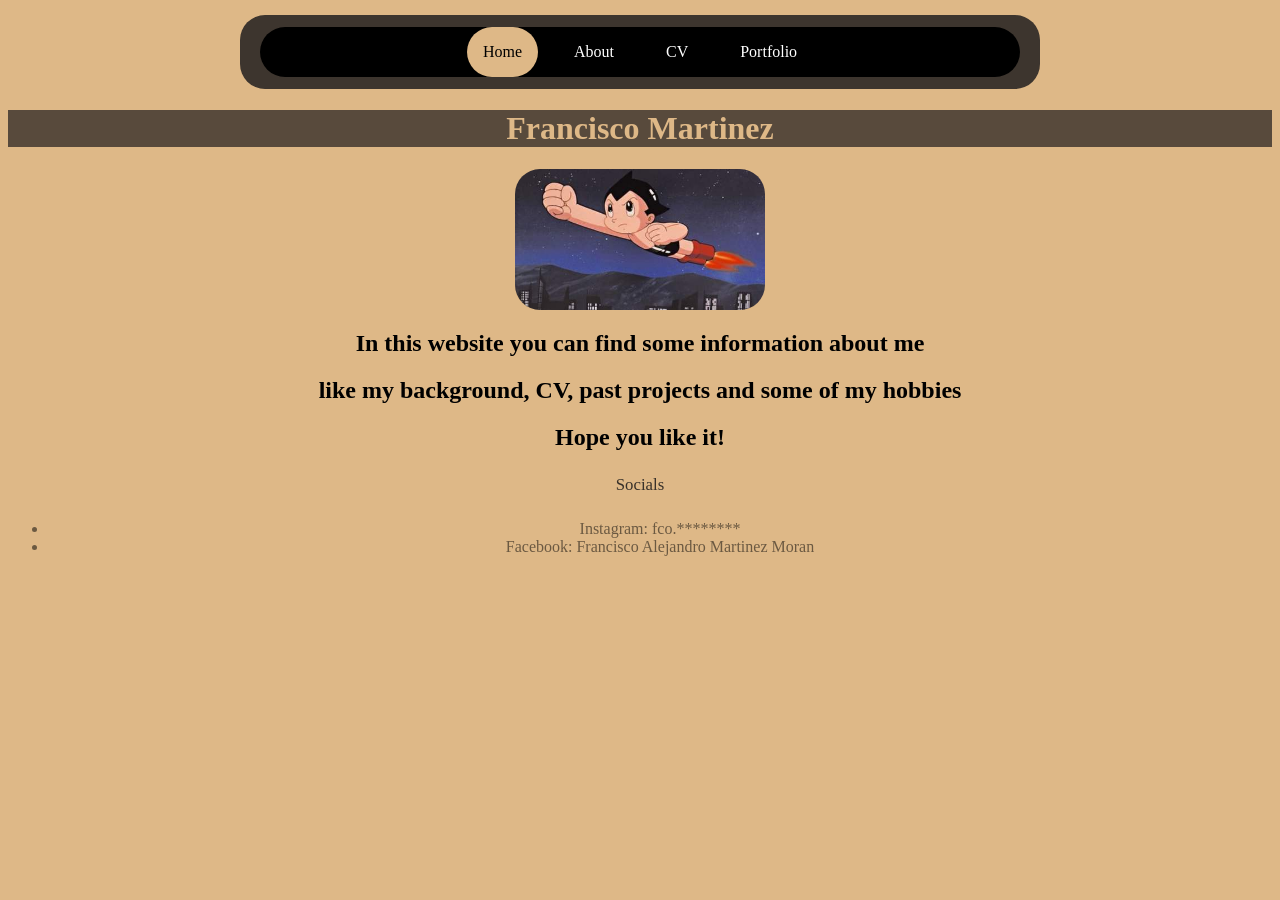
<file: index.html>
<!doctype html>
<html>
  <head>
    <title>I'm Frank</title>
    <link rel="stylesheet" href="style.css" />
    <meta name="viewport" content="width=device-width, initial-scale=1.0" />
  </head>

  <body>
        <nav> 
      <ul> 
        <li><a href="index.html" class="active">Home</a></li>
        <li><a href="about.html">About</a></li>
        <li><a href="cv.html">CV</a></li>
        <li><a href="portfolio.html">Portfolio</a></li>
      </ul>
    </nav>


    <h1>Francisco Martinez</h1>
    <img src="Images/astro.jpeg" alt = "welcome page pic" />

    <h2>In this website you can find some information about me</h2>
    <h2>like my background, CV, past projects and some of my hobbies</h2>
    <h2>Hope you like it!</h2>


    <footer>
      <p>Socials</p>
      <ul>
        <li>Instagram: fco.********</li>
        <li>Facebook: Francisco Alejandro Martinez Moran</li>
      </ul>
    </footer>
  </body>
</html>
</file>
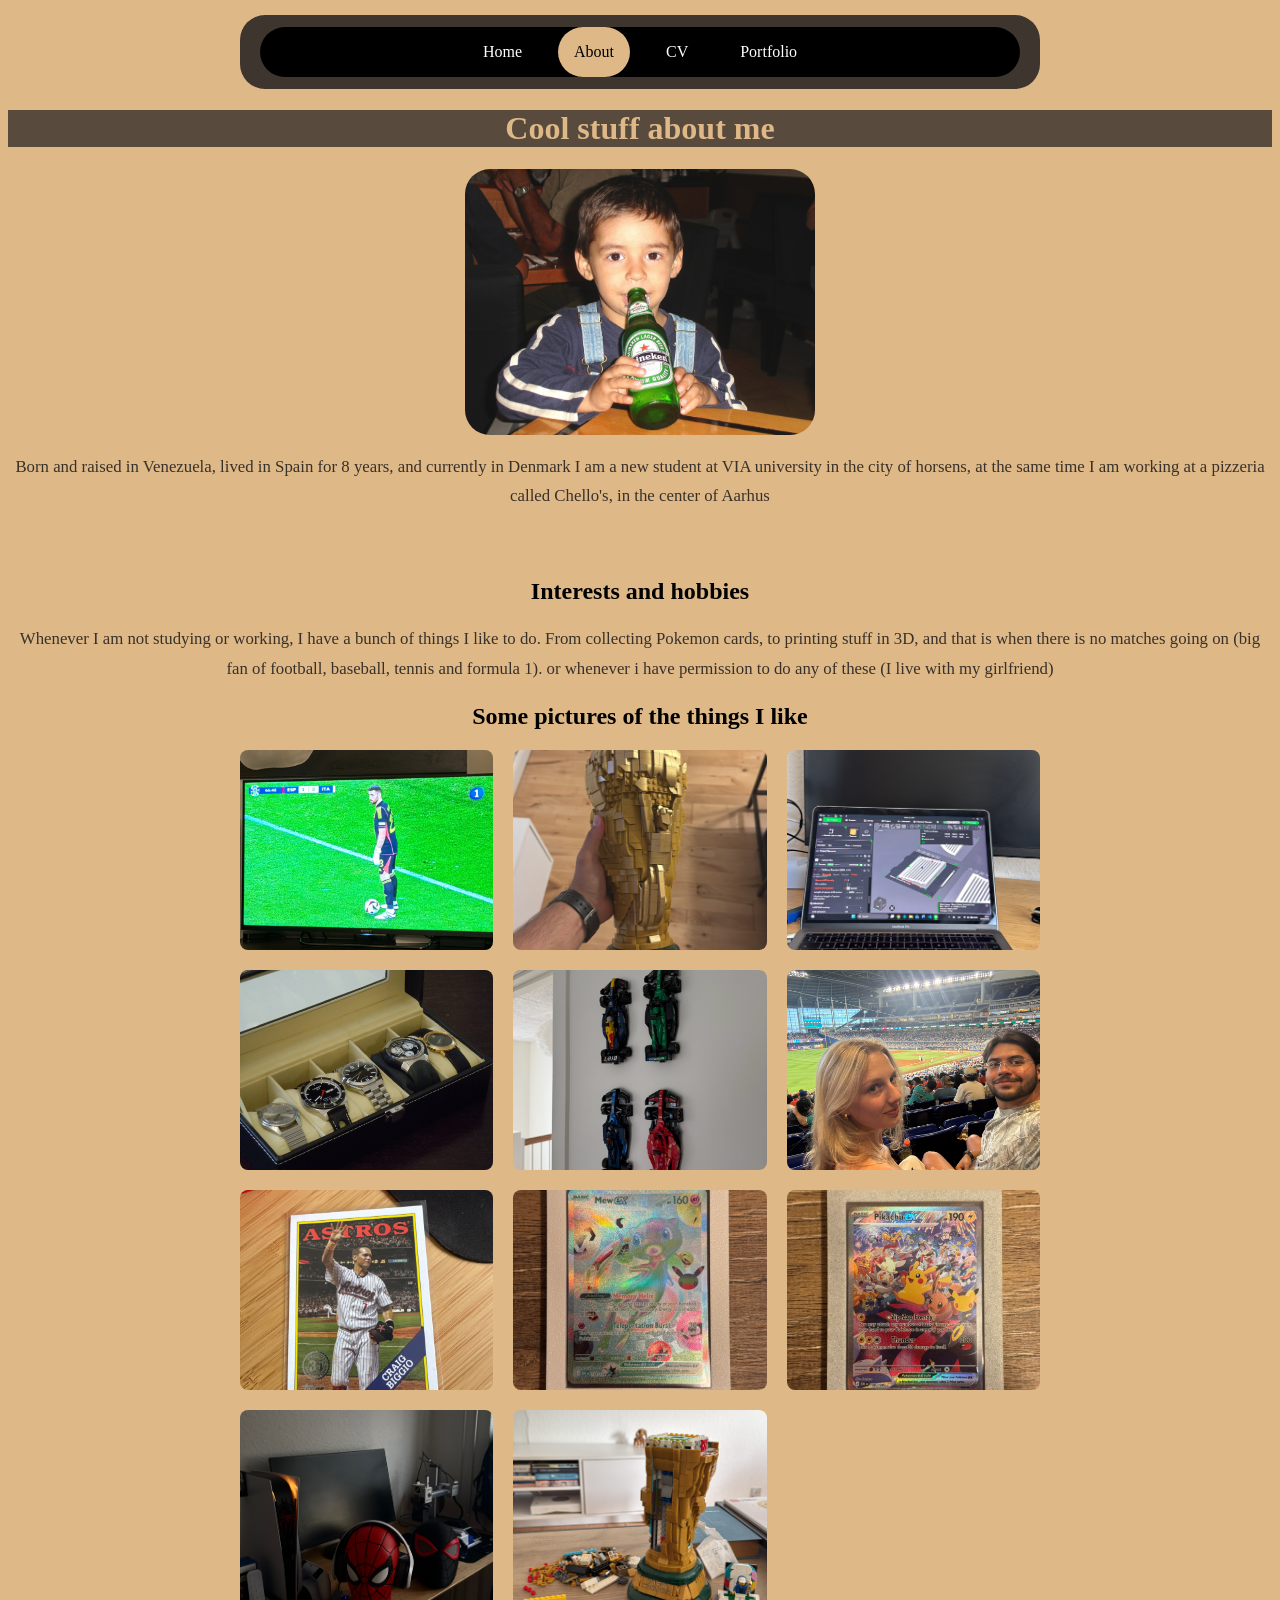
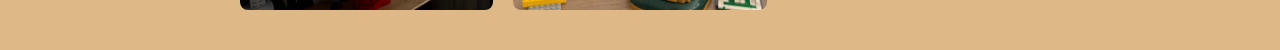
<file: about.html>
<!doctype html>
<html>
    <head>
      <title>About me</title>
     <link rel="stylesheet" href="style.css" />
     <meta name="viewport" content="width=device-width, initial-scale=1.0" />
  </head>
  <body>
        <nav> 
      <ul>
        <li><a href="index.html" >Home</a></li>
        <li><a href="about.html" class="active">About</a></li>
        <li><a href="cv.html">CV</a></li>
        <li><a href="portfolio.html">Portfolio</a></li>
      </ul>
    </nav>
    <h1>Cool stuff about me</h1>
     <img alt="Profile picture" id="img2" src="Images/me.jpg"/>
     <p>Born and raised in Venezuela, lived in Spain for 8 years, and currently in Denmark
      I am a new student at VIA university in the city of horsens, at the same time
      I am working at a pizzeria called Chello's, in the center of Aarhus</p>
    <h2 id="secret">(And i love beer)</h2>
    <h2>Interests and hobbies</h2>
    <p>Whenever I am not studying or working, I have a bunch of things I like to do. From collecting Pokemon cards,
      to printing stuff in 3D, and that is when there is no matches going on (big fan of football, baseball, tennis and formula 1).
      or whenever i have permission to do any of these (I live with my girlfriend)
    </p>

    <h2>Some pictures of the things I like</h2>

    <div class="collage">
  <img src="Images/pic1collage.JPG" alt = "hobby">
  <img src="Images/pic2collage.JPG" alt = "hobby">
  <img src="Images/pic3collage.JPG" alt = "hobby">
  <img src="Images/pic4collage.JPG" alt = "hobby">
  <img src="Images/pic5collage.HEIC" alt = "hobby">
  <img src="Images/pic6collage.jpeg" alt = "hobby">
  <img src="Images/pic7collage.JPG" alt = "hobby">
  <img src="Images/pic8collage.jpeg" alt = "hobby">
  <img src="Images/pic9collage.jpeg" alt = "hobby">
  <img src="Images/pic10collage.jpeg" alt = "hobby">
  <img src="Images/pic11collage.JPG" alt = "hobby">
</div>

     </body>
</html>
</file>
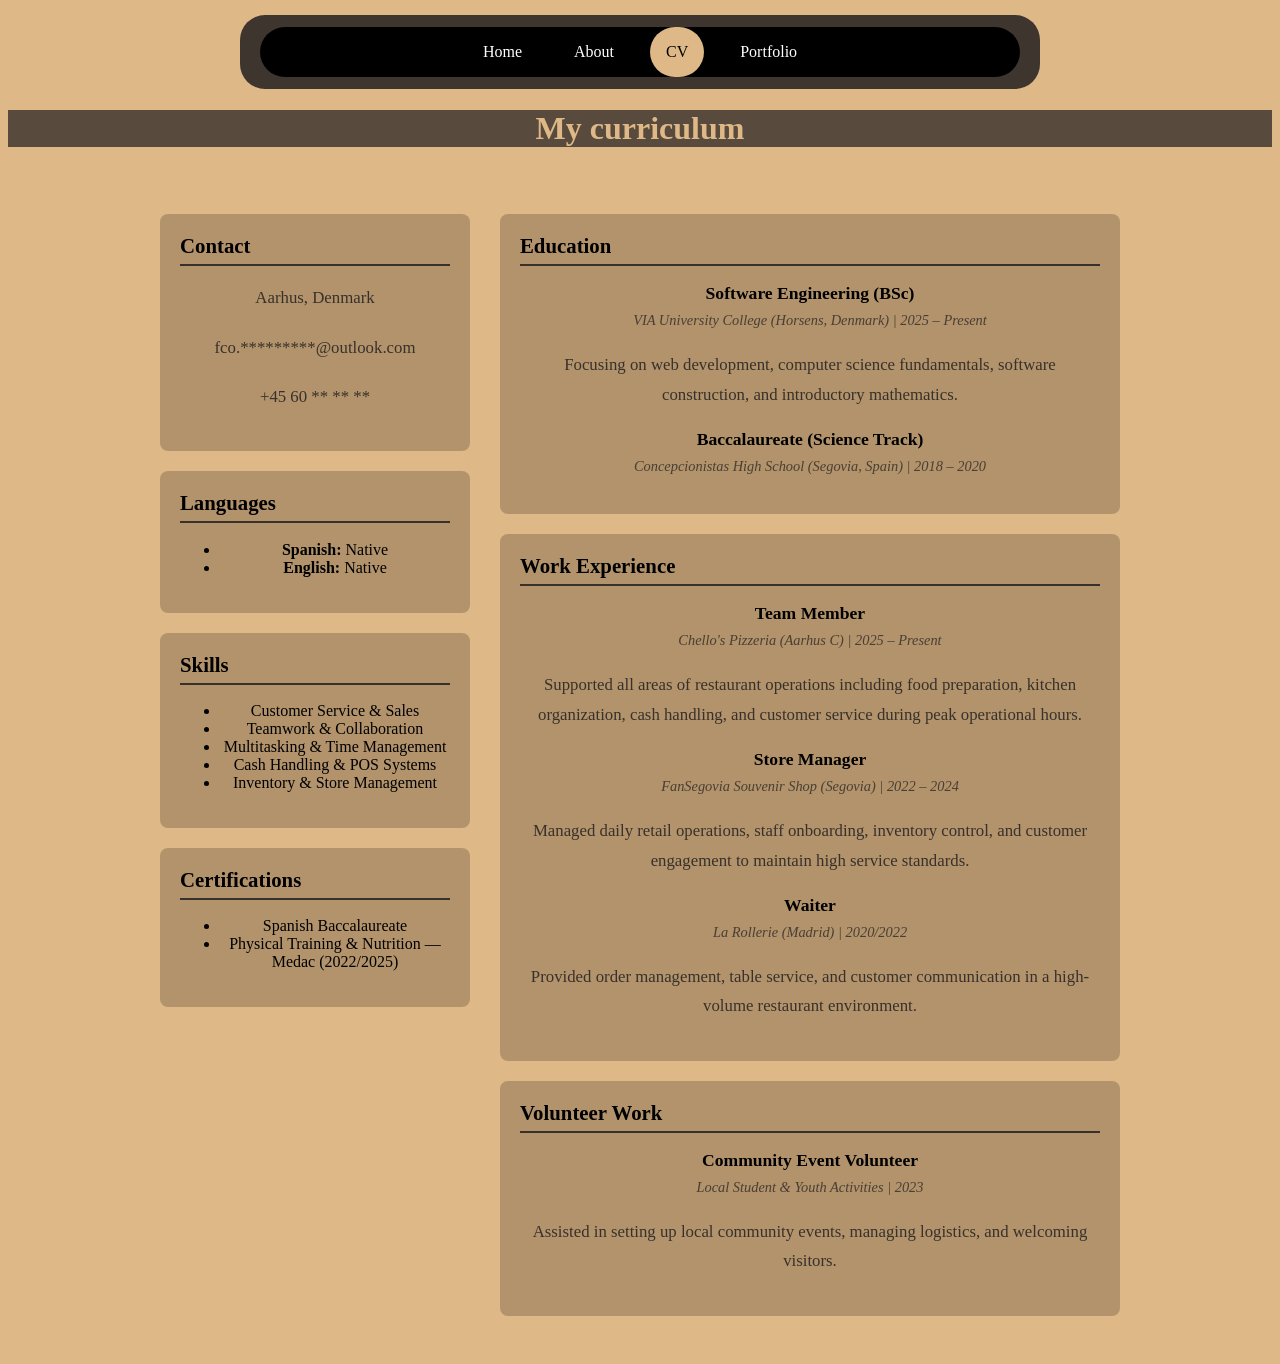
<file: cv.html>
<!doctype html>
<html>
  <head>
    <title>curriculum</title>
     <link rel="stylesheet" href="style.css" />
     <meta name="viewport" content="width=device-width, initial-scale=1.0" />
  </head>
  <body>
        <nav>
      <ul>
        <li><a href="index.html">Home</a></li>
        <li><a href="about.html">About</a></li>
        <li><a href="cv.html" class="active">CV</a></li>
        <li> <a href="portfolio.html">Portfolio</a></li>
      </ul>
    </nav>
    <h1>My curriculum</h1>

      <main class="container">

    <div class="cv-grid">
      
      <!--sidebar-->
      <aside class="cv-sidebar">
        <section class="cv-block">
          <h2>Contact</h2>
          <p>Aarhus, Denmark</p>
          <p>fco.*********@outlook.com</p>
          <p>+45 60 ** ** **</p>
        </section>

        <section class="cv-block">
          <h2>Languages</h2>
          <ul>
            <li><strong>Spanish:</strong> Native</li>
            <li><strong>English:</strong> Native</li>
          </ul>
        </section>

        <section class="cv-block">
          <h2>Skills</h2>
          <ul>
            <li>Customer Service & Sales</li>
            <li>Teamwork & Collaboration</li>
            <li>Multitasking & Time Management</li>
            <li>Cash Handling & POS Systems</li>
            <li>Inventory & Store Management</li>
          </ul>
        </section>

        <section class="cv-block">
          <h2>Certifications</h2>
          <ul>
            <li>Spanish Baccalaureate</li>
            <li>Physical Training & Nutrition — Medac (2022/2025)</li>
          </ul>
        </section>
      </aside>

      <!--middle-->
      <section class="cv-main">
        
        <section class="cv-block">
          <h2>Education</h2>
          
          <article class="cv-item">
            <h3>Software Engineering (BSc)</h3>
            <p class="cv-meta">VIA University College (Horsens, Denmark) | 2025 – Present</p>
            <p>Focusing on web development, computer science fundamentals, software construction, and introductory mathematics.</p>
          </article>

          <article class="cv-item">
            <h3>Baccalaureate (Science Track)</h3>
            <p class="cv-meta">Concepcionistas High School (Segovia, Spain) | 2018 – 2020</p>
          </article>
        </section>

        <section class="cv-block">
          <h2>Work Experience</h2>

          <article class="cv-item">
            <h3>Team Member</h3>
            <p class="cv-meta">Chello's Pizzeria (Aarhus C) | 2025 – Present</p>
            <p>Supported all areas of restaurant operations including food preparation, kitchen organization, cash handling, and customer service during peak operational hours.</p>
          </article>

          <article class="cv-item">
            <h3>Store Manager</h3>
            <p class="cv-meta">FanSegovia Souvenir Shop (Segovia) | 2022 – 2024</p>
            <p>Managed daily retail operations, staff onboarding, inventory control, and customer engagement to maintain high service standards.</p>
          </article>

          <article class="cv-item">
            <h3>Waiter</h3>
            <p class="cv-meta">La Rollerie (Madrid) | 2020/2022</p>
            <p>Provided order management, table service, and customer communication in a high-volume restaurant environment.</p>
          </article>
        </section>

        <section class="cv-block">
          <h2>Volunteer Work</h2>
          <article class="cv-item">
            <h3>Community Event Volunteer</h3>
            <p class="cv-meta">Local Student & Youth Activities | 2023</p>
            <p>Assisted in setting up local community events, managing logistics, and welcoming visitors.</p>
          </article>
        </section>

      </section>

    </div>
  </main>


  </body>

</html>
</file>
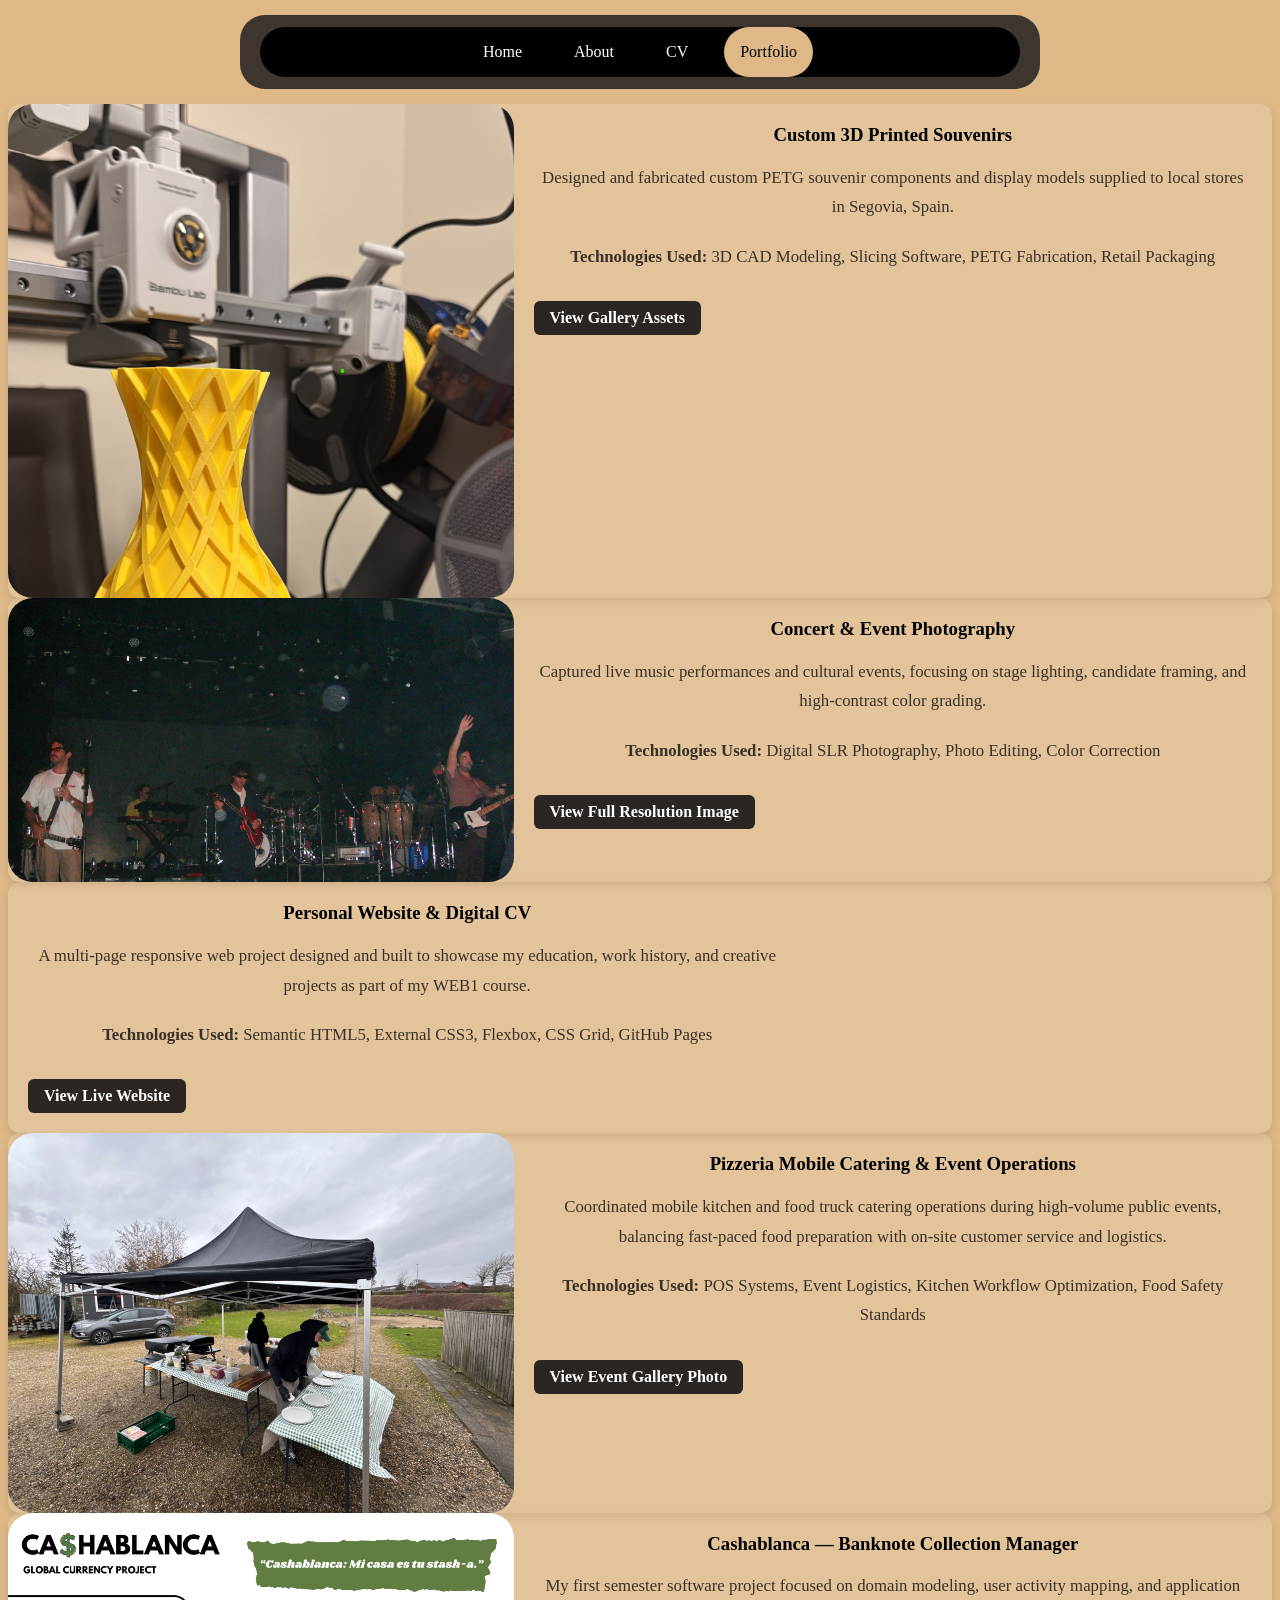
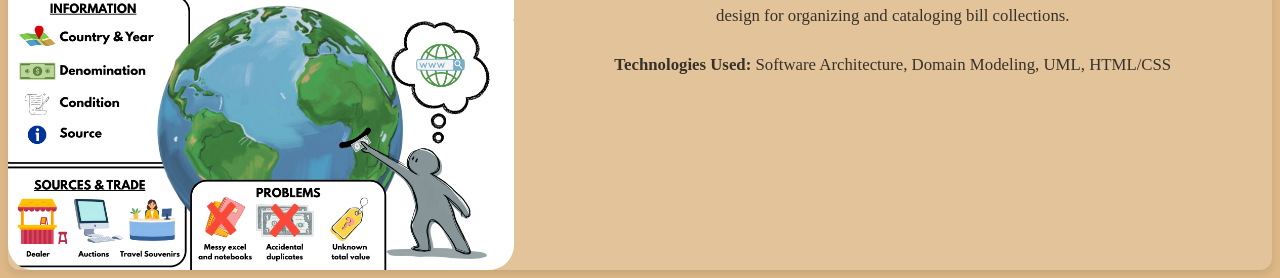
<file: portfolio.html>
<!doctype html>
<html>
  <head>
    <title>Portfolio</title>
     <link rel="stylesheet" href="style.css" />
     <meta name="viewport" content="width=device-width, initial-scale=1.0" />
  </head>
  <body>
        <nav>
      <ul>
        <li><a href="index.html" >Home</a></li>
        <li><a href="about.html">About</a></li>
        <li><a href="cv.html">CV</a></li>
        <li><a href="portfolio.html" class = "active">Portfolio</a></li>
      </ul>
    </nav>
<section class="project-card">
  <img src="Images/pic12.JPG" alt="3D Printed Souvenirs" />
  <div class="project-info">
    <h3>Custom 3D Printed Souvenirs</h3>
    <p>Designed and fabricated custom PETG souvenir components and display models supplied to local stores in Segovia, Spain.</p>
    <p><strong>Technologies Used:</strong> 3D CAD Modeling, Slicing Software, PETG Fabrication, Retail Packaging</p>
    <a href="https://github.com/fcoale18/WEB-first-project/tree/main/Images/3d_prints" target="_blank" class="project-link">View Gallery Assets</a>
  </div>
</section>

<section class="project-card">
  <img src="Images/pic13.JPG" alt="Concert Photography" />
  <div class="project-info">
    <h3>Concert & Event Photography</h3>
    <p>Captured live music performances and cultural events, focusing on stage lighting, candidate framing, and high-contrast color grading.</p>
    <p><strong>Technologies Used:</strong> Digital SLR Photography, Photo Editing, Color Correction</p>
    <a href="Images/pic13.JPG" target="_blank" class="project-link">View Full Resolution Image</a>
  </div>
</section>

<section class="project-card">
  <div class="project-info">
    <h3>Personal Website & Digital CV</h3>
    <p>A multi-page responsive web project designed and built to showcase my education, work history, and creative projects as part of my WEB1 course.</p>
    <p><strong>Technologies Used:</strong> Semantic HTML5, External CSS3, Flexbox, CSS Grid, GitHub Pages</p>
    <a href="https://fcoale18.github.io/WEB-first-project/" target="_blank" class="project-link">View Live Website</a>
  </div>
</section>

<section class="project-card">
  <img src="Images/pic14.jpg" alt="Food Truck Catering Event" />
  <div class="project-info">
    <h3>Pizzeria Mobile Catering & Event Operations</h3>
    <p>Coordinated mobile kitchen and food truck catering operations during high-volume public events, balancing fast-paced food preparation with on-site customer service and logistics.</p>
    <p><strong>Technologies Used:</strong> POS Systems, Event Logistics, Kitchen Workflow Optimization, Food Safety Standards</p>
    <a href="https://nuento.com/dk/da/c/chellos" target="_blank" class="project-link">View Event Gallery Photo</a>
  </div>
</section>

<section class="project-card">
  <img src="Images/pic15.png" alt="Cashablanca Software Project" />
  <div class="project-info">
    <h3>Cashablanca — Banknote Collection Manager</h3>
    <p>My first semester software project focused on domain modeling, user activity mapping, and application design for organizing and cataloging bill collections.</p>
    <p><strong>Technologies Used:</strong> Software Architecture, Domain Modeling, UML, HTML/CSS</p>
  </div>
</section>
  </body>
</html>
</file>
<file: style.css>
body {
  background: burlywood;
  h1 {
    background-color: rgba(22, 20, 23, 0.667);
  }
  nav {
  background-color: #3d352e;
  border-radius: 25px;
  padding: 12px 20px;
  width: 90%;
  max-width: 800px;
  margin: 15px auto;
  box-sizing: border-box;
}

nav ul {
  list-style: none;
  margin: 0;
  padding: 0;
  display: flex;
  flex-direction: column;
  align-items: center;
  gap: 12px;
}

nav li {
  display: inline-block;
}

nav a {
  color: #ffffff;
  text-decoration: none;

  padding: 6px 16px;
  border-radius: 15px;
  display: inline-block;
  transition: background-color 0.2s ease;
}

nav a.active {
  background-color: #d6be96;
  color: #2b2621;
}

@media (min-width: 768px) {
  nav ul {
    flex-direction: row;
    justify-content: center;
    gap: 30px;
  }
}

body h1 {
  border-radius: 25px;
}
img {
  display: block;
  margin: auto;
  width: 250px;
  border-radius: 25px;
}


#img2 {
  width: 350px;
  max-width: 100%;
}

p {
  font-size: 1.05rem;
  line-height: 1.75;       
  text-align: center;    
  margin-bottom: 20px;
  color: #38312a;
}

h1 {
  text-align: center;
  color : burlywood
}
h2 {
  text-align: center;
  color: rgb(0, 0, 0);
}
h3 {
  text-align: center;
  color: #000000;

}

#secret {
  color: burlywood;
}
ul {
  text-align: center;
}
footer {
  text-align: center;
  color: #00000084;
}



/*container for the collage grid */
.collage {
  display: grid;
  grid-template-columns: repeat(auto-fit, minmax(200px, 1fr));
  gap: 15px;                                                   
  max-width: 800px;                                            
  margin: 20px auto 40px auto;                                
  padding: 0 15px;
}

.collage img {
  width: 100%;
  height: 200px;          
  object-fit: cover;    
  border-radius: 10px;
}


/*navigation bar accross all pages*/
nav ul {
  display: flex;
  justify-content: center;
  align-items: center;
  gap: 20px;
  background-color: #000000;
  padding: 10px 20px;
  list-style: none;
  border-radius: 25px;
  nav li {
    border: 10px solid #000;
  }

  nav li a {
    display: inline-block;
    padding: 5px 15px;
  }
}
nav li a.active {
  padding: 1rem;
  border-radius: 25px;
  background-color: burlywood;
    color: rgb(0, 0, 0);
}


/*mbile layout*/
body {
  font-family: 'Segoe UI', Arial, sans-serif;
  margin: 0;
  padding: 0;
  background-color: #d6be96;
  color: #2b2621;
}


.container {
  width: 90%;
  margin: 0 auto;
  padding: 20px 0;
}

nav ul {
  list-style: none;
  padding: 0;
  margin: 0;
  display: flex;
  flex-direction: column; 
  align-items: center;
  gap: 10px;
}

.collage, .portfolio-grid {
  display: grid;
  grid-template-columns: 1fr;
  gap: 15px;
}

.collage img {
  width: 100%;
  height: 200px;
  object-fit: cover;
  border-radius: 8px;
}

/*tablet*/
@media (min-width: 768px) {

  nav ul {
    flex-direction: row;
    justify-content: center;
    gap: 20px;
  }

  .collage {
    grid-template-columns: repeat(2, 1fr);
  }

  .container {
    width: 80%;
  }
}

/*desktop*/
@media (min-width: 1024px) {
  .container {
    max-width: 960px; 
  }

  .collage {
    grid-template-columns: repeat(3, 1fr);
    gap: 20px;
  }
}




/*CV page*/
.cv-grid {
  display: grid;
  grid-template-columns: 1fr;
  gap: 30px;
  margin-top: 25px;
}


.cv-block {
  background-color: rgba(0, 0, 0, 0.2);
  padding: 20px;
  border-radius: 8px;
  margin-bottom: 20px;
}

.cv-block h2 {
  text-align: left;
  border-bottom: 2px solid #38312a;
  padding-bottom: 6px;
  margin-top: 0;
  font-size: 1.3rem;
}

.cv-item {
  margin-bottom: 15px;
}

.cv-item h3 {
  margin: 0 0 4px 0;
  font-size: 1.1rem;
}

.cv-meta {
  font-size: 0.9rem;
  font-style: italic;
  margin: 0 0 8px 0;
  opacity: 0.85;
}


@media (min-width: 768px) {
  .cv-grid {
    grid-template-columns: 1fr 2fr;
  }
}

.portfolio-grid {
  display: flex;
  flex-direction: column;
  gap: 25px;
  margin-top: 20px;
}

.project-card {
  display: flex;
  flex-direction: column; /* Stack vertically on mobile */
  background-color: rgba(255, 255, 255, 0.15);
  border-radius: 12px;
  overflow: hidden;
  box-shadow: 0 4px 8px rgba(0, 0, 0, 0.1);
}

.project-card img {
  width: 100%;
  height: 220px;
  object-fit: cover;
}

.project-info {
  padding: 20px;
}

.project-info h3 {
  margin-top: 0;
  margin-bottom: 10px;
}

.project-link {
  display: inline-block;
  margin-top: 10px;
  padding: 8px 16px;
  background-color: #2b2621;
  color: #ffffff;
  text-decoration: none;
  border-radius: 6px;
  font-weight: 600;
}

.project-link:hover {
  opacity: 0.85;
}

/*tablet and pc layout*/
@media (min-width: 768px) {
  .project-card {
    flex-direction: row; 
  }

  .project-card img {
    width: 40%;
    height: auto;
  }

  .project-info {
    width: 60%;
  }
}
</file>
